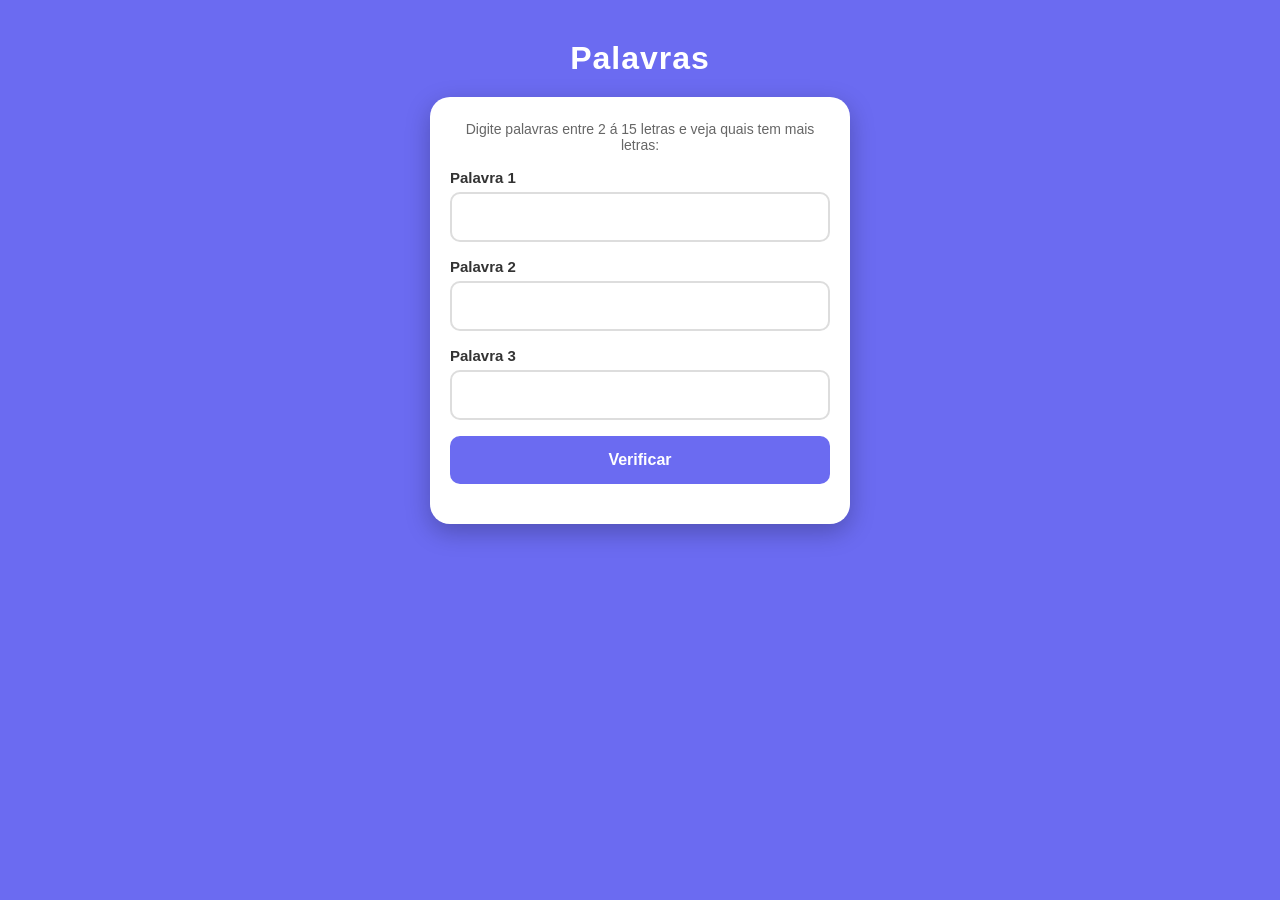
<file: exercicios pessoais/lista/index.html>
<!DOCTYPE html>
<html lang="pt-br">
<head>
    <meta charset="UTF-8">
    <meta name="viewport" content="width=device-width, initial-scale=1.0">
    <title>Lista</title>
    <link rel="stylesheet" href="style.css">
</head>
<body>
    <header>
        <h1>Palavras</h1>
    </header>
    <section>
        <p class="instrucao">Digite palavras entre 2 á 15 letras e veja quais tem mais letras:</p>

        <div class="input-group">
            <label for="ipal1">Palavra 1</label>
            <input type="text" name="pal1" id="ipal1">
        </div>
        <div class="input-group">
            <label for="ipal2">Palavra 2</label>
            <input type="text" name="pal2" id="ipal2">
        </div>
        <div class="input-group">
            <label for="ipal3">Palavra 3</label>
            <input type="text" name="pal3" id="ipal3">
        </div>

        <button onclick="verificar()">Verificar</button>

        <div id="resultado"></div>
    </section>

    <script src="lista.js"></script>
</body>
</html>
</file>
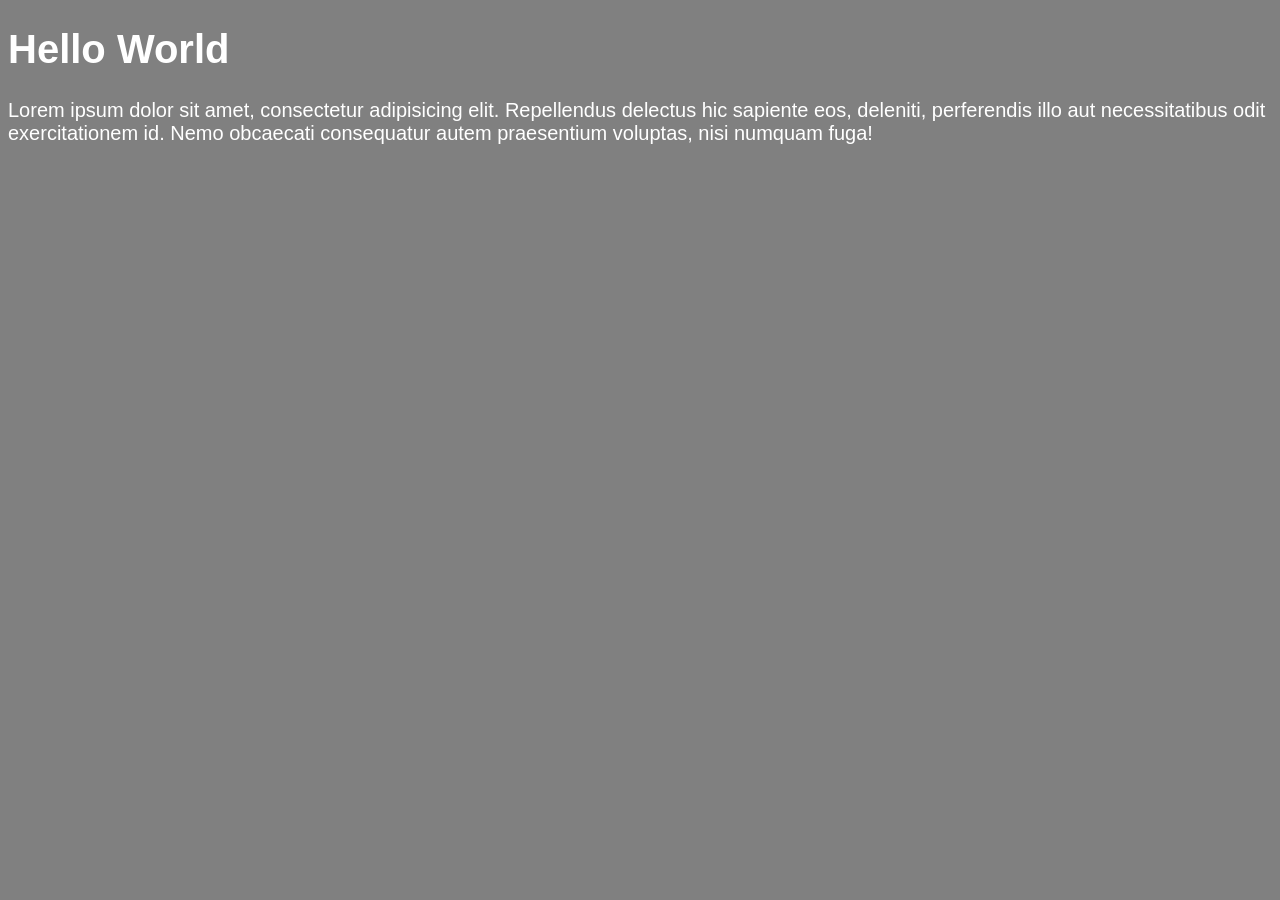
<file: aula04/ex001.html>
<!DOCTYPE html>
<html lang="pt-br">
<head>
    <meta charset="UTF-8">
    <meta name="viewport" content="width=device-width, initial-scale=1.0">
    <title>Primeiro Script</title>

    <style>
        body {
            background-color: gray;
            color: white;
            font-family: Arial, Helvetica, sans-serif;
            font-size: 20px;
        }

        h1:hover {
            color: rgb(63, 63, 63);
            background-color: white;
            border-radius: 15px;
            width: 230px;
            transition-duration: .6s;
        }

    </style>
</head>
<body>
    <h1>Hello World</h1>
    <p>Lorem ipsum dolor sit amet, consectetur adipisicing elit. Repellendus delectus hic sapiente eos, deleniti, perferendis illo aut necessitatibus odit exercitationem id. Nemo obcaecati consequatur autem praesentium voluptas, nisi numquam fuga!</p>

    <script>
        alert('Primeiro script') //Mensagem
        confirm('Você gosta de JS?') // confirmar
        prompt('Qual seu nome?') //Caixa de texto
    </script>
</body>
</html>
</file>
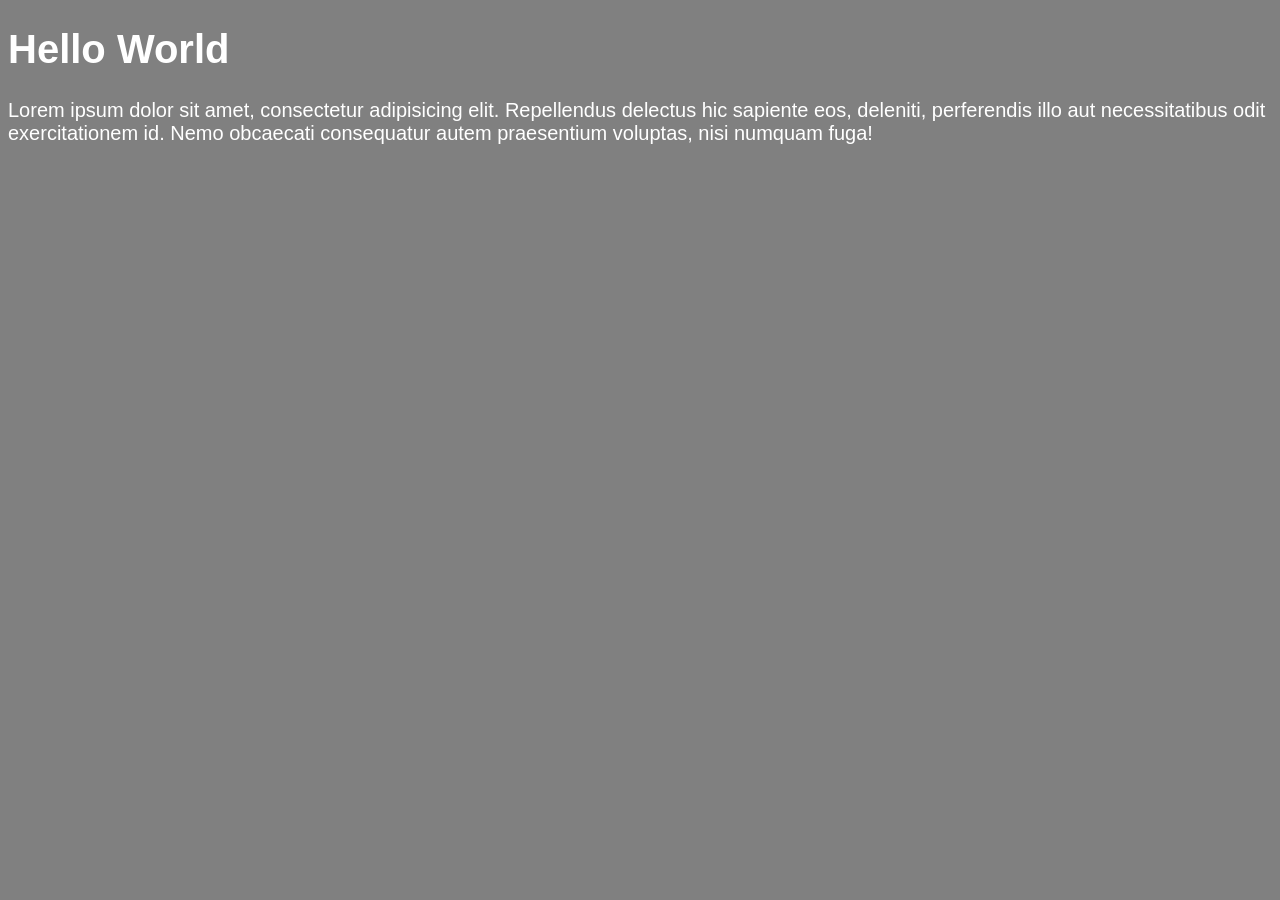
<file: aula06/ex002.html>
<!DOCTYPE html>
<html lang="pt-br">
<head>
    <meta charset="UTF-8">
    <meta name="viewport" content="width=device-width, initial-scale=1.0">
    <title>Primeiro Script</title>

    <style>
        body {
            background-color: gray;
            color: white;
            font-family: Arial, Helvetica, sans-serif;
            font-size: 20px;
        }

        h1:hover {
            color: rgb(63, 63, 63);
            background-color: white;
            border-radius: 15px;
            width: 230px;
            transition-duration: .6s;
        }

    </style>
</head>
<body>
    <h1>Hello World</h1>
    <p>Lorem ipsum dolor sit amet, consectetur adipisicing elit. Repellendus delectus hic sapiente eos, deleniti, perferendis illo aut necessitatibus odit exercitationem id. Nemo obcaecati consequatur autem praesentium voluptas, nisi numquam fuga!</p>

    <script>
        var nome = prompt('Qual seu nome?')
        alert('É um grande prazer em ter você acessando nosso site, ' + nome + '!') // Concatenaçao
    </script>
</body>
</html>
</file>
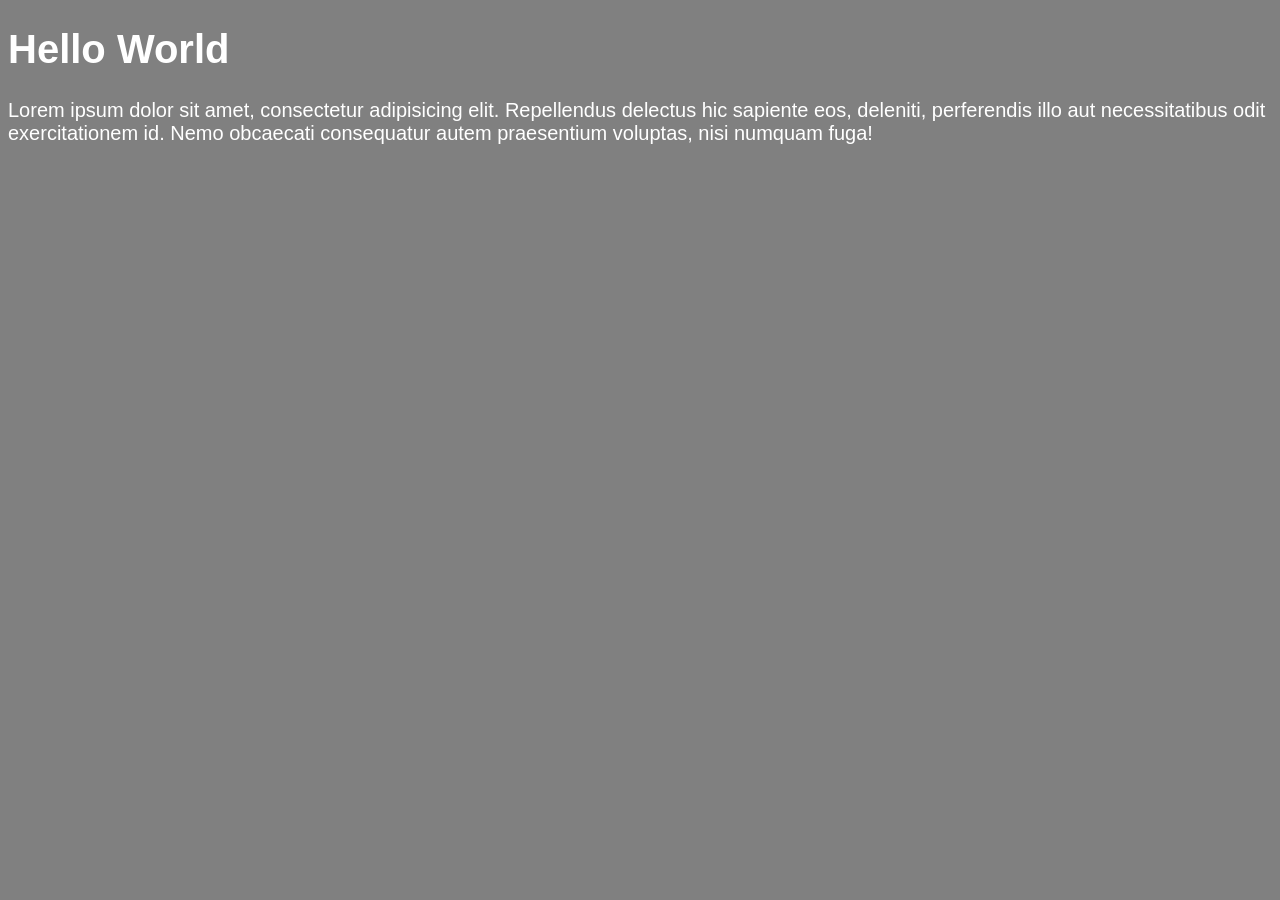
<file: aula06/ex003.html>
<!DOCTYPE html>
<html lang="pt-br">
<head>
    <meta charset="UTF-8">
    <meta name="viewport" content="width=device-width, initial-scale=1.0">
    <title>Primeiro Script</title>

    <style>
        body {
            background-color: gray;
            color: white;
            font-family: Arial, Helvetica, sans-serif;
            font-size: 20px;
        }

        h1:hover {
            color: rgb(63, 63, 63);
            background-color: white;
            border-radius: 15px;
            width: 230px;
            transition-duration: .6s;
        }

    </style>
</head>
<body>
    <h1>Hello World</h1>
    <p>Lorem ipsum dolor sit amet, consectetur adipisicing elit. Repellendus delectus hic sapiente eos, deleniti, perferendis illo aut necessitatibus odit exercitationem id. Nemo obcaecati consequatur autem praesentium voluptas, nisi numquam fuga!</p>

    <script>
        var n1 = Number(prompt('Digite um número: '))
        var n2 = Number(prompt('Digite outro número: '))
        var soma = n1 + n2
        alert(`A soma de ${n1} + ${n2} é igual à ${soma} `) 
    </script>
</body>
</html>
</file>
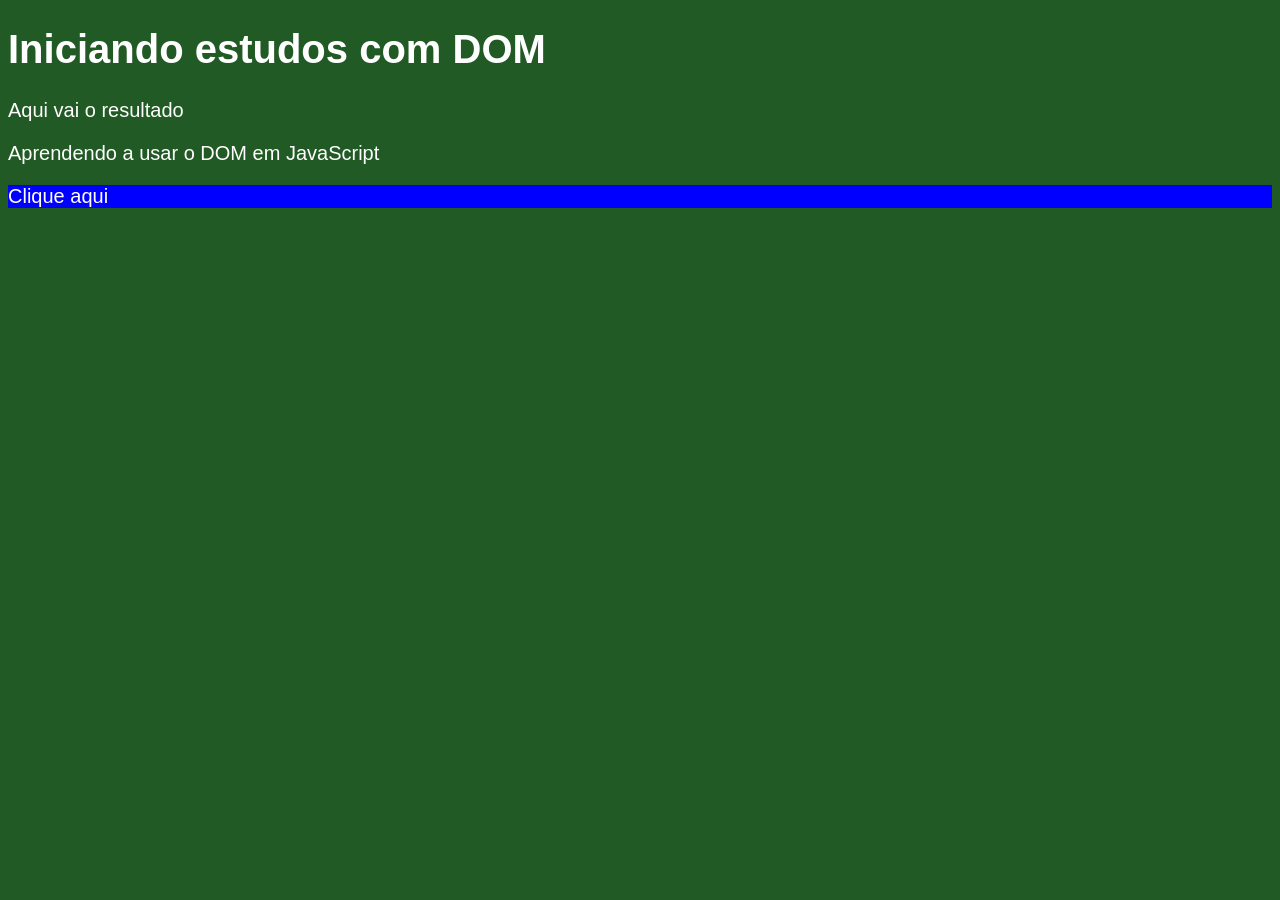
<file: aula09/ex005.html>
<!DOCTYPE html>
<html lang="pt-br">
<head>
    <meta charset="UTF-8">
    <meta name="viewport" content="width=device-width, initial-scale=1.0">
    <title>Primeiros passos com DOM</title>
    <style>
        body {
            background-color: rgb(33, 90, 36);
            color: white;
            font: normal 20px Arial;
            
        }
    </style>
</head>
<body>
    <h1>Iniciando estudos com DOM</h1>

    <p>Aqui vai o resultado</p>

    <p>Aprendendo a usar o DOM em JavaScript</p>

    <div class="mensagem">Clique aqui</div>

    <script>
        var corpo = document.body
        /*var p1 = document.getElementsByTagName('p')[1]
        var d = document.getElementById('msg')
        d.style.background = 'blue'
        d.innerText = 'Estou aguardando*/
        var d = document.querySelector('div.mensagem')
        d.style.background = 'blue'
    </script>
</body>
</html>
</file>
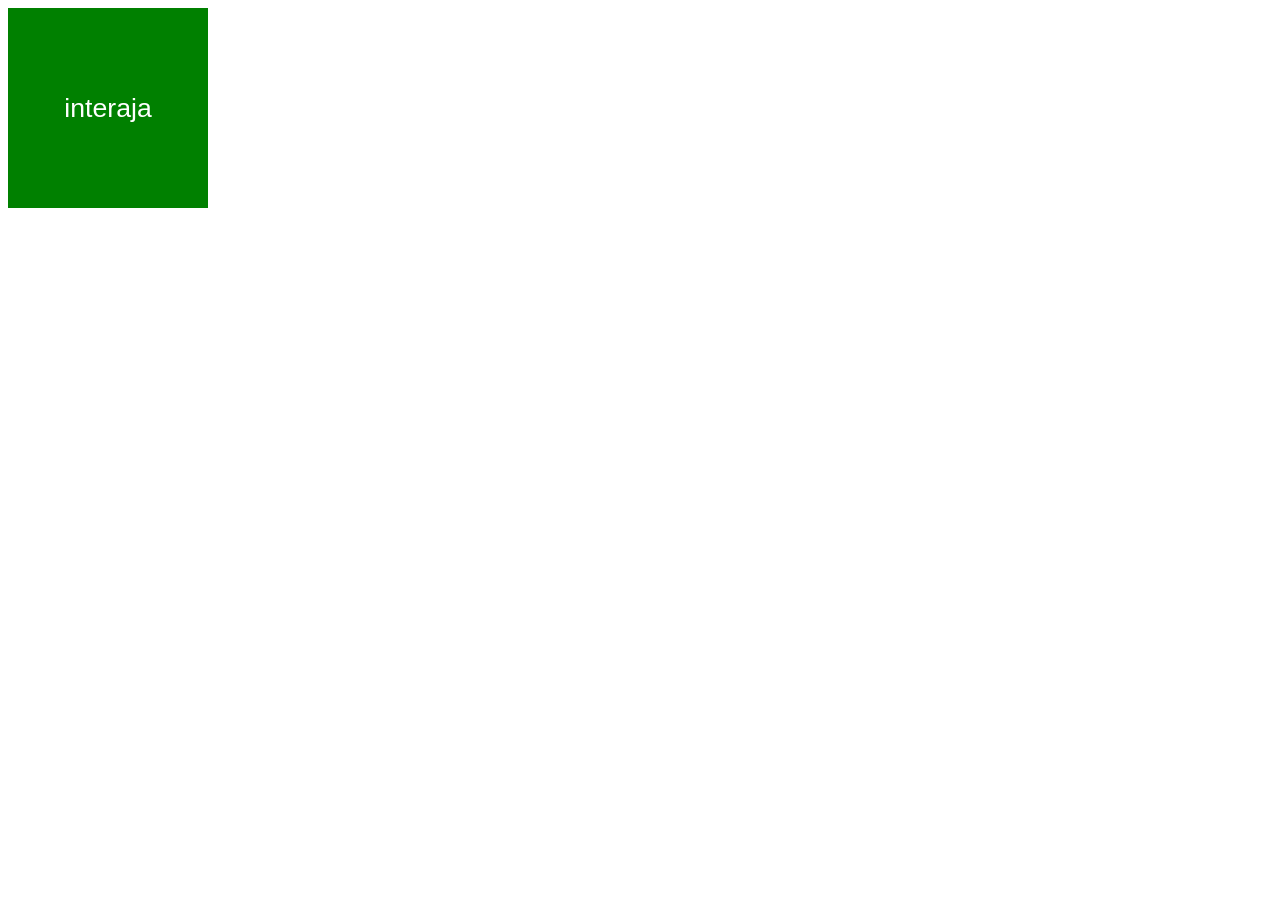
<file: aula10/ex006.html>
<!DOCTYPE html>
<html lang="pt-br">
<head>
    <meta charset="UTF-8">
    <meta name="viewport" content="width=device-width, initial-scale=1.0">
    <title>Eventos DOM</title>
    <style>
        div#area {
            font: normal 20pt arial;
            background-color: green;
            color: white;
            width: 200px;
            height: 200px;
            line-height: 200px;
            text-align: center;
        }
    </style>
</head>
<body>
    <div id="area">
        interaja
    </div>

    <script>
        var area  = document.getElementById('area')

        area.addEventListener('click', clicar)
        area.addEventListener('mouseenter', entrar)
        area.addEventListener('mouseout', sair)

        function clicar() {
            var area = document.getElementById('area')
            area.innerText = 'Clicou!'
            area.style.background = 'purple'
        }

        function entrar() {
            area.innerText = 'Entrou!'
        }

        function sair() {
            area.innerText = 'Saiu!'
            area.style.background = 'green'
        }
    </script>
</body>
</html>
</file>
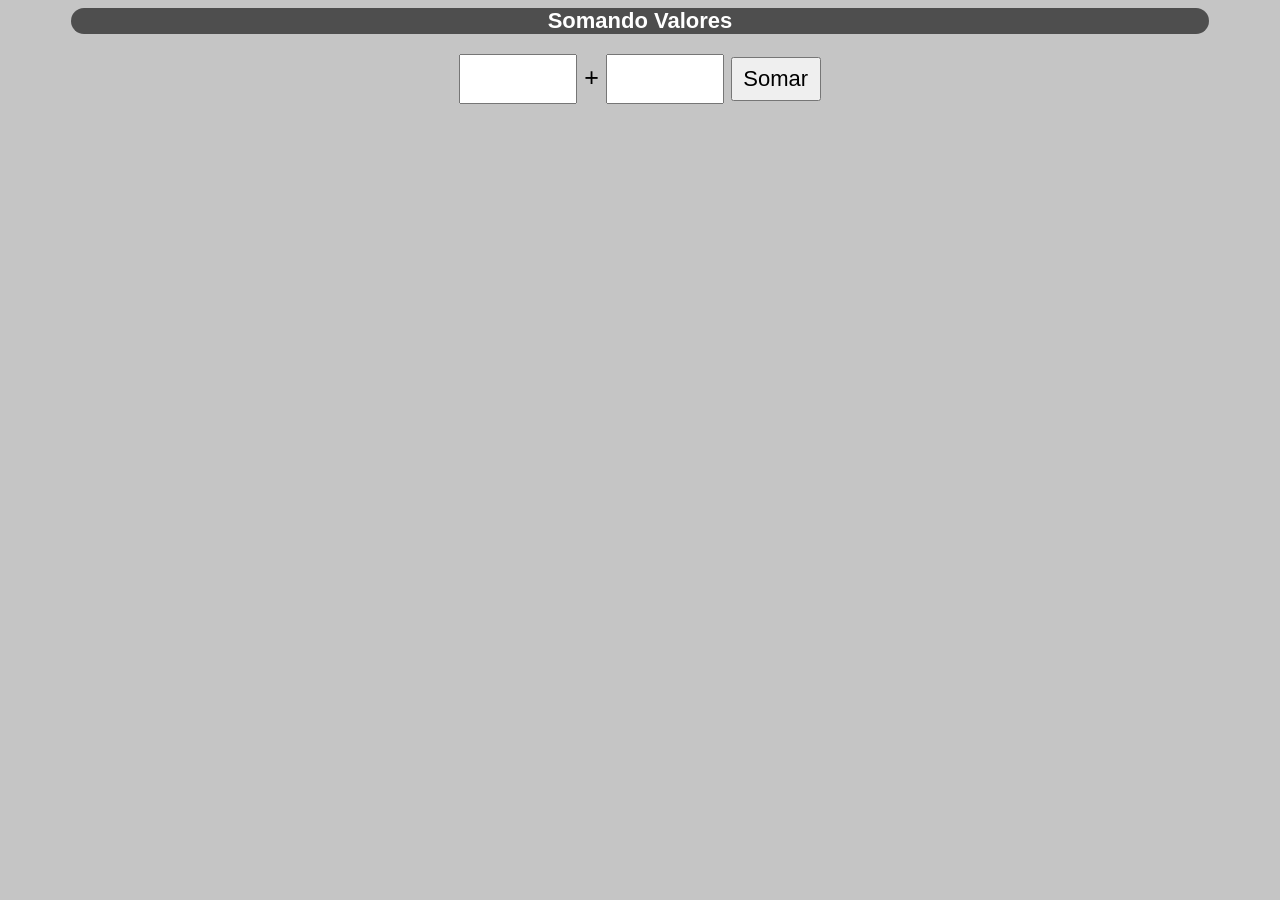
<file: aula10/ex007.html>
<!DOCTYPE html>
<html lang="pt-br">
<head>
    <meta charset="UTF-8">
    <meta name="viewport" content="width=device-width, initial-scale=1.0">
    <title>Somando</title>
    <style>
        body {
            font: normal 25px arial;
            background-color: rgb(197, 197, 197);
            text-align: center;
        }

        h1 {
            width: 90%;
            margin: auto;
            border-radius: 25px;
            font-size: 22px;
            text-align: center;
            background-color: rgb(78, 78, 78);
            color: white;
            
        }

        input[type="number"]{
            height: 44px;
            width: 110px;
            margin-top: 20px;
            font-size: 22px;
            text-align: center;
        }

        input[type="button"] {
            font-size: 22px;
            margin: auto;
            margin-top: 10px;
            text-align: center;
            height: 44px;
            width: 90px;
        }

        input[type="button"]:hover {
            background-color: dimgray;
            color: white;
        }

        div {
            display: none;
            font-size: 26px;
            background-color: black;
            width: 130px;
            border-radius: 20px;
            margin: auto;
            color: white;
        }
        

    </style>
</head>
<body>
    <h1>Somando Valores</h1>
    <input type="number" name="txtn1" id="txtn1" > + 
    <input type="number" name="txtn2" id="txtn2">
    <input type="button" value="Somar" onclick="somar()"> <br>
    <br> <div id="resultado">Resultado</div>

    <script>
        function somar() {
            var tn1 = document.getElementById('txtn1')

            var tn2 = document.querySelector('input#txtn2')

            var res = document.querySelector('#resultado')
            
            var n1 = Number(tn1.value)

            var n2 = Number(tn2.value)

            var soma = n1 + n2

            resultado.style.display = 'block'
            resultado.innerText = soma
        }
    </script>
</body>
</html>
</file>
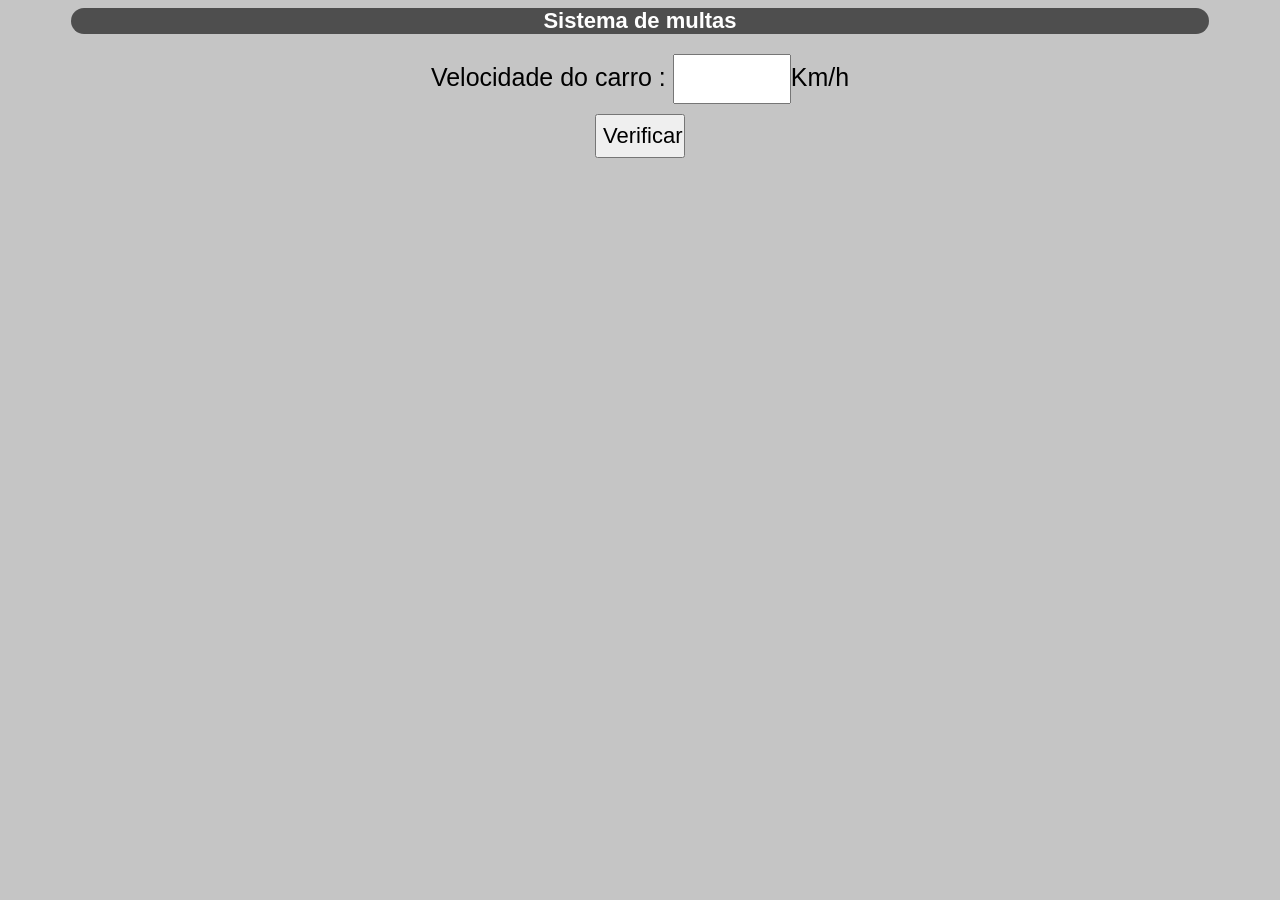
<file: aula11/ex010.html>
<!DOCTYPE html>
<html lang="pt-br">
<head>
    <meta charset="UTF-8">
    <meta name="viewport" content="width=device-width, initial-scale=1.0">
    <title>DETRAN</title>
    <style>
        body {
            font: normal 25px arial;
            background-color: rgb(197, 197, 197);
            text-align: center;
        }

        h1 {
            width: 90%;
            margin: auto;
            border-radius: 25px;
            font-size: 22px;
            text-align: center;
            background-color: rgb(78, 78, 78);
            color: white;
            
        }

        input[type="number"]{
            height: 44px;
            width: 110px;
            margin-top: 20px;
            font-size: 22px;
            text-align: center;
        }

        input[type="button"] {
            display: block;
            font-size: 22px;
            margin: 10px auto 0 auto;
            text-align: center;
            height: 44px;
            width: 90px;
        }

        input[type="button"]:hover {
            background-color: dimgray;
            color: white;
        }

        div {
            font-size: 26px;
            background-color: black;
            width: 90%;
            border-radius: 20px;
            margin: auto;
            color: white;
        }
    </style>
</head>
<body>
    <h1>Sistema de multas</h1>
    Velocidade do carro : <input type="number" name="velocidade" id="ivelocidade">Km/h
    <input type="button" value="Verificar" onclick="calcular()">
    <div id="res"></div>

    <script>
        
        function calcular() {
            var txtvelocidade = document.getElementById('ivelocidade')
            var resultado = document.querySelector('div#res')
            var velocidade = Number(txtvelocidade.value)
            resultado.innerHTML = `<p>Sua velocidade atual é de ${velocidade}KM/h</p>`

            if (velocidade > 50) {
               resultado.innerHTML += `Você ultrapassou o limite de velocidade permitido, você será MULTADO!`
            }
            
        }
    </script>
</body>
</html>
</file>
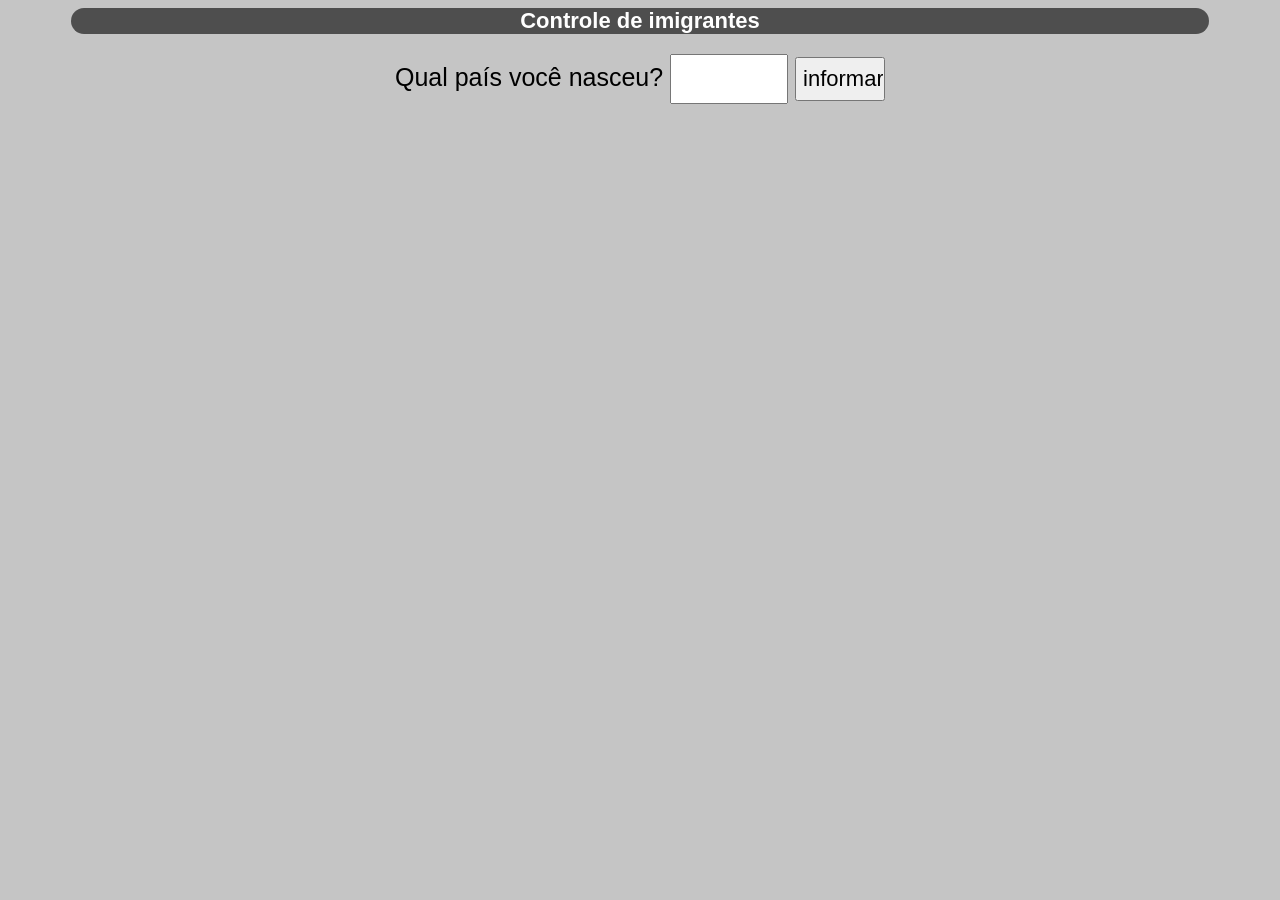
<file: aula11/ex011.html>
<!DOCTYPE html>
<html lang="pt-br">
<head>
    <meta charset="UTF-8">
    <meta name="viewport" content="width=device-width, initial-scale=1.0">
    <title>Países</title>
    <style>
         body {
            font: normal 25px arial;
            background-color: rgb(197, 197, 197);
            text-align: center;
        }

        h1 {
            width: 90%;
            margin: auto;
            border-radius: 25px;
            font-size: 22px;
            text-align: center;
            background-color: rgb(78, 78, 78);
            color: white;
            
        }

        input[type="text"]{
            height: 44px;
            width: 110px;
            margin-top: 20px;
            font-size: 22px;
            text-align: center;
        }

        input[type="button"] {
            font-size: 22px;
            margin: auto;
            margin-top: 10px;
            text-align: center;
            height: 44px;
            width: 90px;
        }

        input[type="button"]:hover {
            background-color: dimgray;
            text-align: center;
            color: white;
        }

        div {
            font-size: 26px;
            background-color: black;
            width: 90%;
            border-radius: 20px;
            margin: auto;
            color: white;
        }
    </style>
</head>
<body>
    <h1>Controle de imigrantes</h1>
    Qual país você nasceu? <input type="text" name="pais" id="ipais">
    <input type="button" value="informar" onclick="clicar()">
    <div id="origem"></div>

    <script>
        function clicar() {
            var pais = document.getElementById('ipais')
            var origem = document.getElementById('origem')
            var nascimento = String(pais.value)
            origem.innerHTML = `<p>Você nasceu no(a) ${nascimento}</p>`

            if (nascimento.toLowerCase() == 'brasil') {
                origem.innerHTML+= `<p>Você é Brasileiro!</p>`
            } else {
                origem.innerHTML+= `<p>Você é estrangeiro!</p>`
            }
        }
    </script>
</body>
</html>
</file>
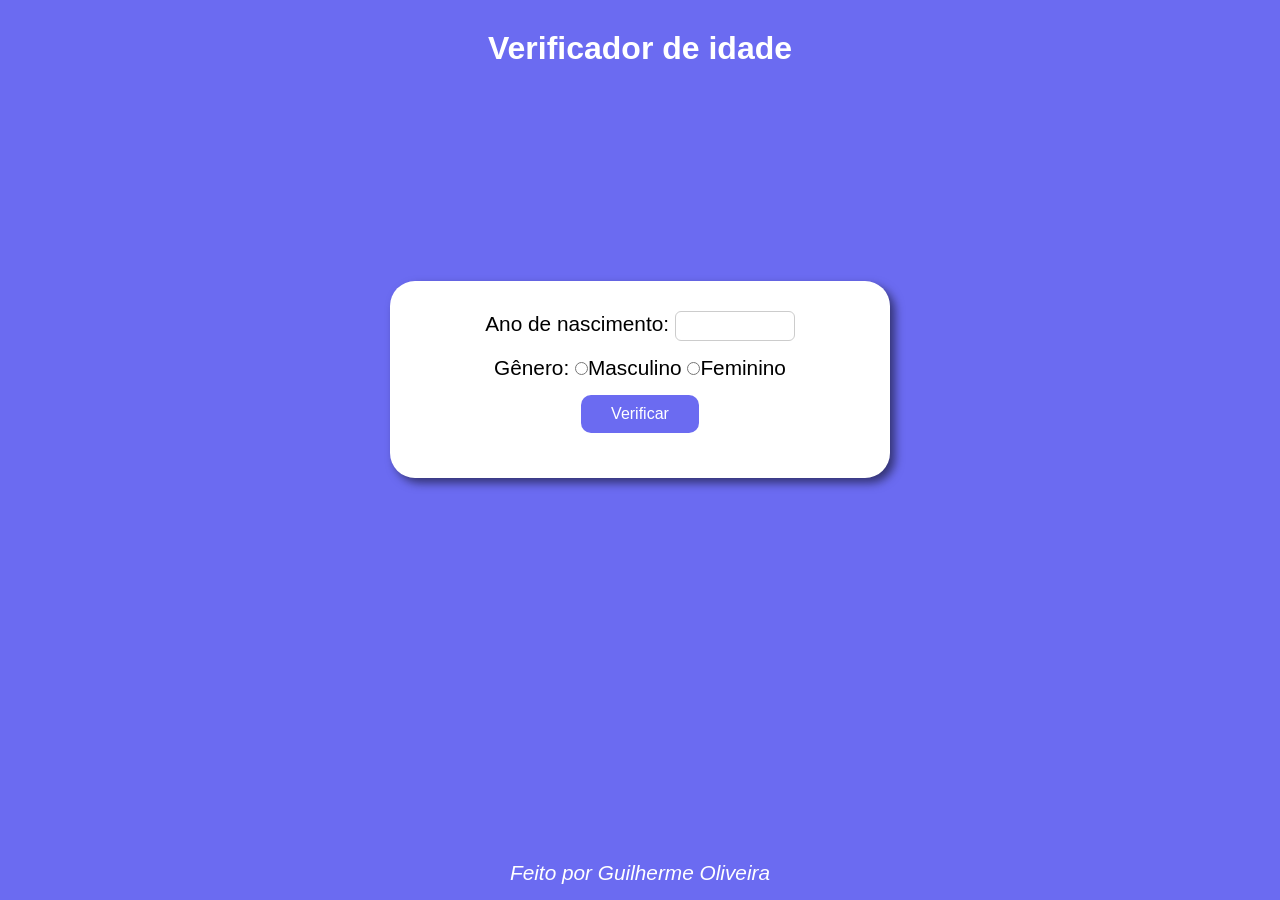
<file: aula12ex/ex015/modelo.html>
<!DOCTYPE html>
<html lang="pt-br">
<head>
    <meta charset="UTF-8">
    <meta name="viewport" content="width=device-width, initial-scale=1.0">
    
    <title>Verificador de idade</title>
    <link rel="stylesheet" href="style.css">
</head>
<body>
    <header>
        <h1>Verificador de idade</h1>
    </header>

    <section>
        <div>
            <p>
                Ano de nascimento:
                <label for="iano"><input type="number" name="ano" id="iano" min="0"></label>
            </p>

            <p>
                Gênero:
                <label for="masculino"><input type="radio" name="sexo" id="masculino">Masculino</label>
                <label for="feminino"><input type="radio" name="sexo" id="feminino">Feminino</label>
            </p>

            <p>
                <input type="button" value="Verificar" onclick="verificar()">
            </p>
        </div>

        <div id="resultado">
        </div>
    </section>

    <footer>Feito por Guilherme Oliveira</footer>

    <script src="script.js"></script>
</body>
</html>
</file>
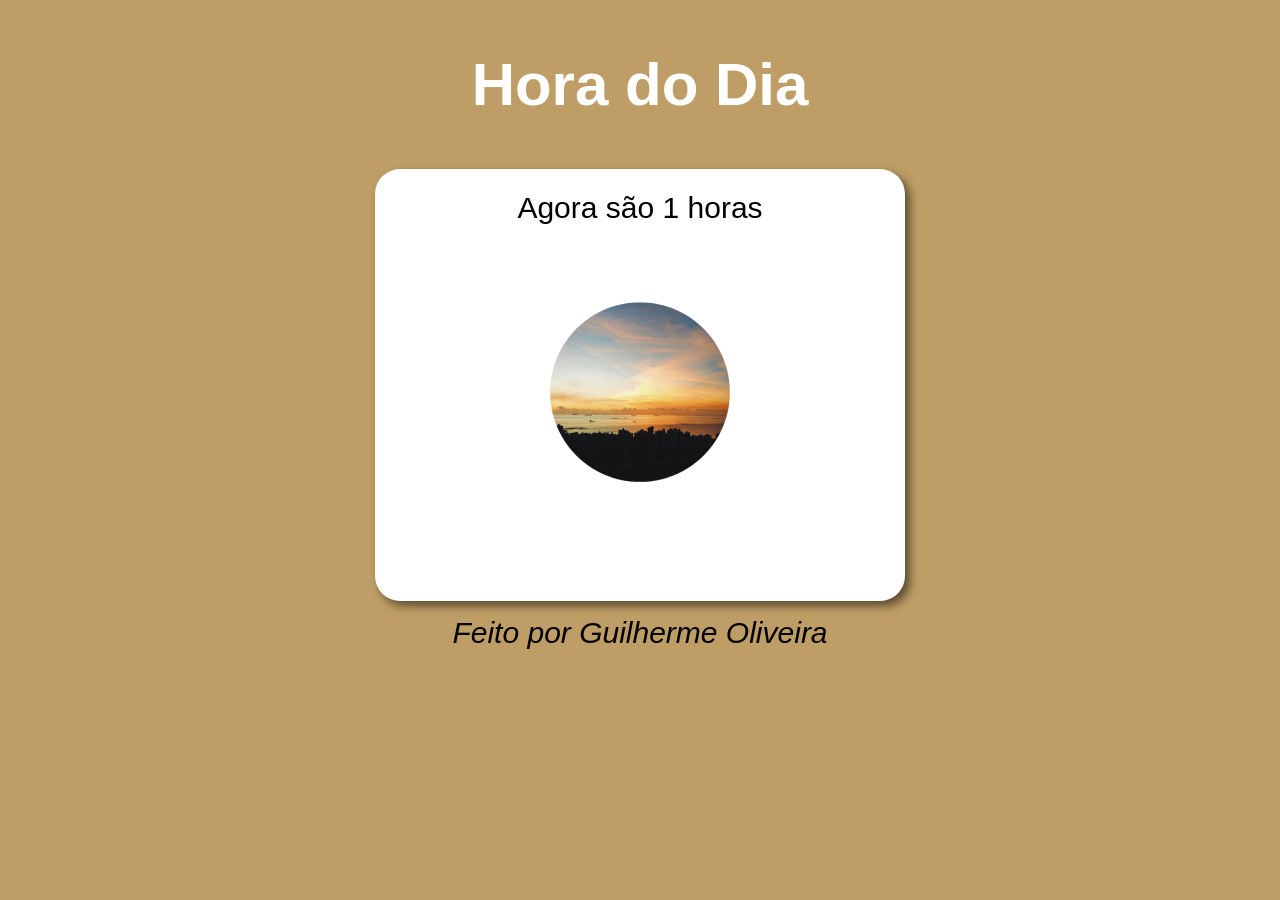
<file: aula12ex/modelo/modelo.html>
<!DOCTYPE html>
<html lang="pt-br">
<head>
    <meta charset="UTF-8">
    <meta name="viewport" content="width=\, initial-scale=1.0">
    <title>Modelo de exercicio</title>
    <link rel="stylesheet" href="style.css">
</head>
<body onload="carregar()">
    <header>
        <h1>Hora do Dia</h1>
    </header>

    <section>
        <div id="msg">
            Aqui vai a aparecer a Hora
        </div>

        <div  id="foto">
            <img src="imagens/manha.png" alt="manha" id="imagem">
        </div>
    </section>

    <footer>Feito por Guilherme Oliveira</footer>

    <script src="script.js"></script>
</body>
</html>
</file>
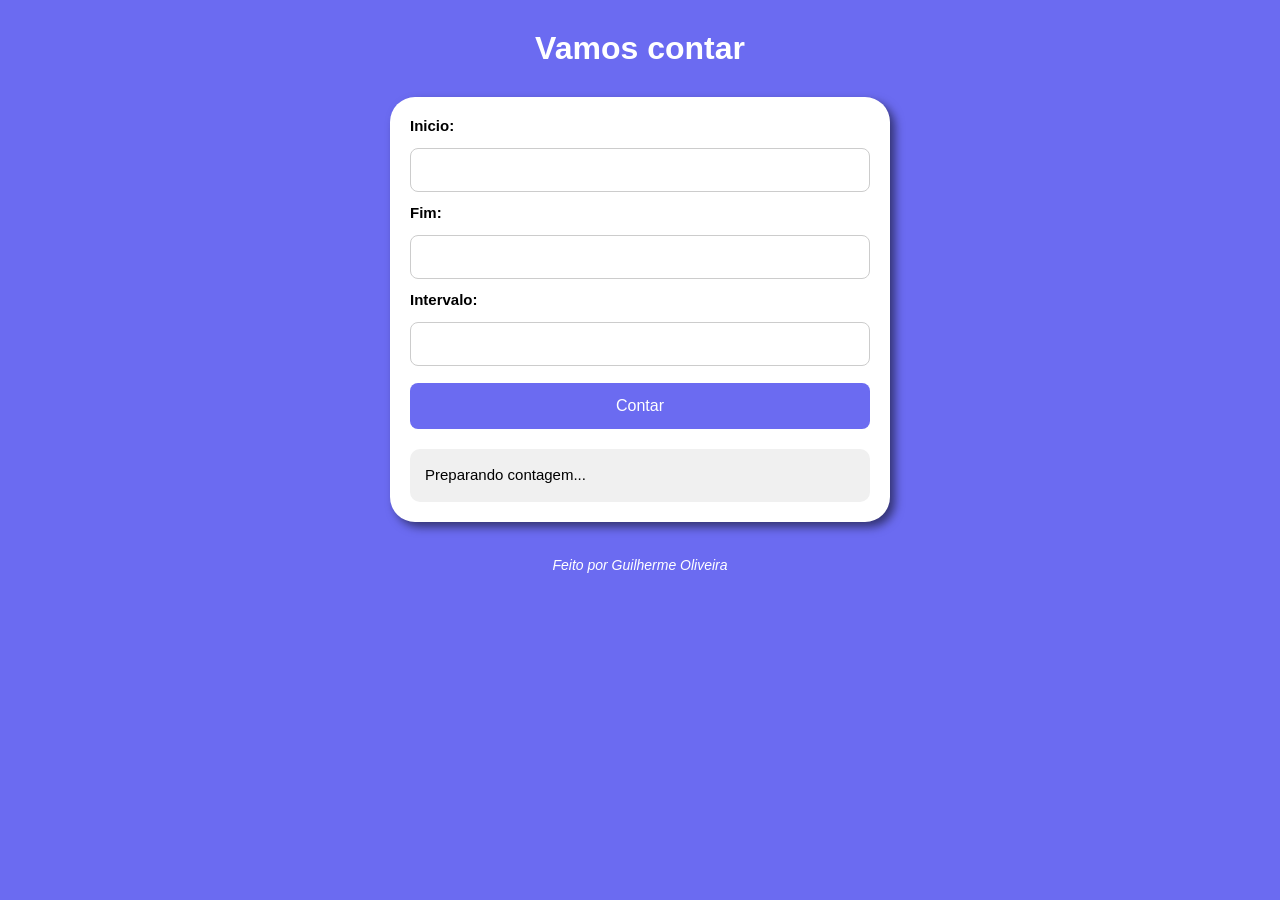
<file: aula14ex/ex016/modelo.html>
<!DOCTYPE html>
<html lang="pt-br">
<head>
    <meta charset="UTF-8">
    <meta name="viewport" content="width=device-width, initial-scale=1.0">
    <title>Modelo de exercicio</title>
    <link rel="stylesheet" href="style.css">
</head>
<body>
    <header>
        <h1>Vamos contar</h1>
    </header>

    <section>
        <div id="informacoes">
            <label for="iinicio">Inicio:</label>
            <input type="number" name="inicio" id="iinicio">

            <label for="ifim">Fim:</label>
            <input type="number" name="fim" id="ifim">

            <label for="ipassos">Intervalo:</label>
            <input type="number" name="passos" id="ipassos">

            <input type="button" value="Contar" onclick="contar()">
        </div>

        <div id="resultado">
            Preparando contagem...
        </div>
    </section>

    <footer>Feito por Guilherme Oliveira</footer>

    <script src="script.js"></script>
</body>
</html>
</file>
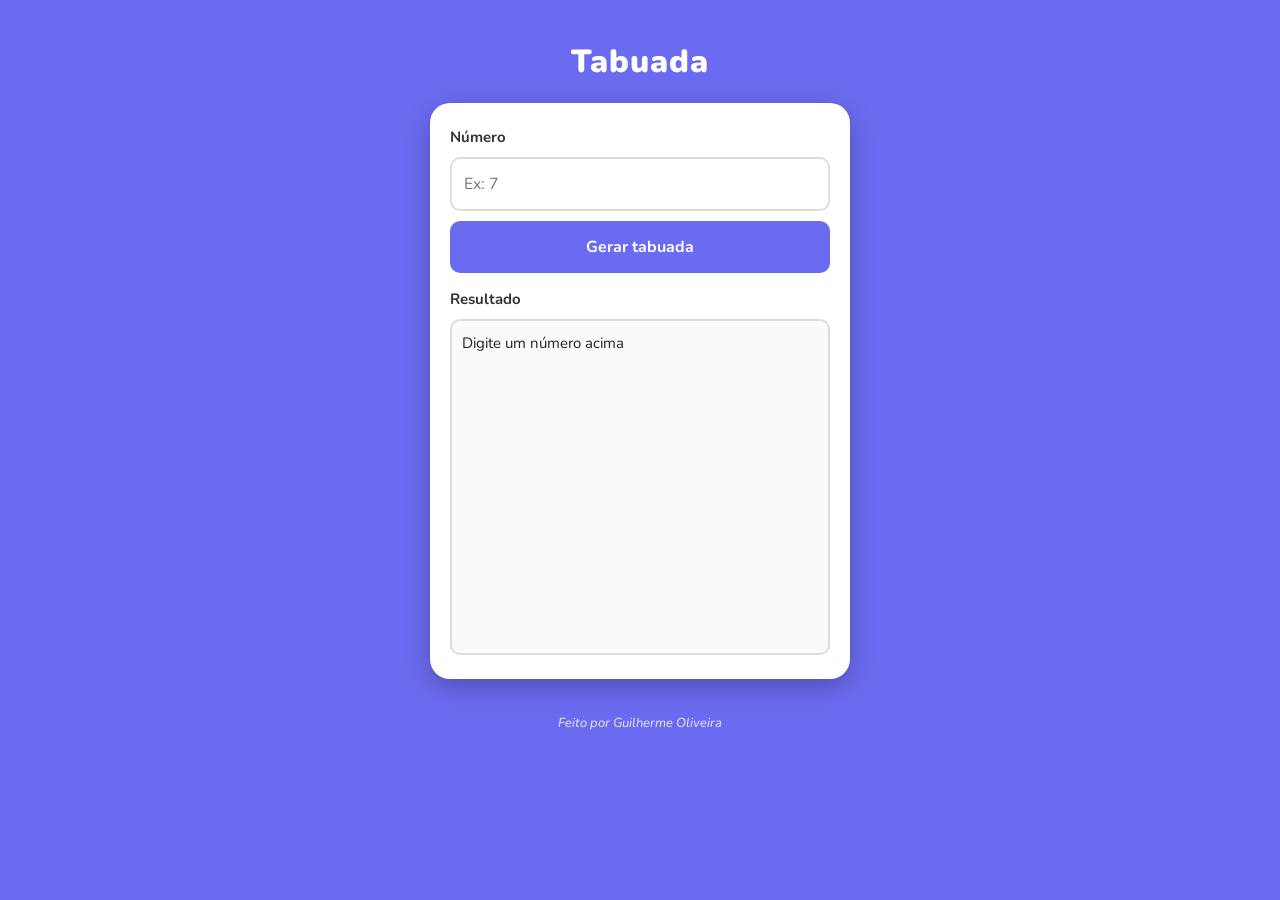
<file: aula14ex/ex017/modelo.html>
<!DOCTYPE html>
<html lang="pt-br">
<head>
    <meta charset="UTF-8">
    <meta name="viewport" content="width=device-width, initial-scale=1.0, maximum-scale=1.0, user-scalable=no">
    <link rel="stylesheet" href="style.css">
    <link rel="preconnect" href="https://fonts.googleapis.com">
    <link href="https://fonts.googleapis.com/css2?family=Nunito:wght@400;700;900&display=swap" rel="stylesheet">
    <title>Tábuada</title>
</head>
<body>
    <header>
        <h1>Tabuada</h1>
    </header>

    <section>
        <div class="input-group">
            <label for="inum">Número</label>
            <input type="number" name="num" id="inum" placeholder="Ex: 7">
            <button type="button" onclick="GerarTabuada()">Gerar tabuada</button>
        </div>

        <div class="input-group">
            <span class="select-label">Resultado</span>
            <select name="tab" id="itab" size="10">
                <option>Digite um número acima</option>
            </select>
        </div>
    </section>

    <footer>Feito por Guilherme Oliveira</footer>
</body>
</html>
</file>
<file: exercicios pessoais/lista/style.css>
@charset "UTF-8";
* {
    padding: 0;
    margin: 0;
    box-sizing: border-box;
}

body {
    background-color: rgb(107, 107, 241);
    font-family: 'Nunito', Arial, sans-serif;
    font-size: 16px;
    min-height: 100vh;
    padding-bottom: 30px;
}

header {
    color: white;
    text-align: center;
    padding: 40px 15px 20px;
}

header h1 {
    font-size: 2rem;
    font-weight: 900;
    letter-spacing: 1px;
}

section {
    background-color: white;
    width: 92%;
    max-width: 420px;
    border-radius: 20px;
    padding: 24px 20px;
    margin: 0 auto 20px auto;
    box-shadow: 0 8px 24px rgba(0, 0, 0, 0.25);
    display: flex;
    flex-direction: column;
    gap: 16px;
}

.instrucao {
    font-size: 14px;
    color: #666;
    text-align: center;
}

.input-group {
    display: flex;
    flex-direction: column;
    gap: 6px;
}

label {
    font-size: 15px;
    font-weight: 700;
    color: #333;
}

input[type="text"] {
    font-size: 16px;
    font-family: inherit;
    width: 100%;
    padding: 14px 12px;
    border: 2px solid #ddd;
    border-radius: 10px;
    outline: none;
    transition: border-color 0.2s;
}

input[type="text"]:focus {
    border-color: rgb(107, 107, 241);
}

button {
    font-size: 16px;
    font-family: inherit;
    font-weight: 700;
    width: 100%;
    padding: 15px;
    background-color: rgb(107, 107, 241);
    color: white;
    border: none;
    border-radius: 10px;
    cursor: pointer;
    transition: opacity 0.15s, transform 0.1s;
}

button:active {
    opacity: 0.85;
    transform: scale(0.98);
}

#resultado {
    display: flex;
    flex-direction: column;
    gap: 8px;
}

.palavra-ok {
    background-color: #e8f5e9;
    color: #2e7d32;
    padding: 10px 14px;
    border-radius: 10px;
    font-weight: 700;
    font-size: 15px;
}

.palavra-nao {
    background-color: #fdecea;
    color: #c62828;
    padding: 10px 14px;
    border-radius: 10px;
    font-weight: 700;
    font-size: 15px;
}
</file>
<file: aula12ex/ex015/style.css>
@charset "UTF-8";

* {
    padding: 0px;
    margin: 0px;
    box-sizing: border-box;
}

body {
    background-color: rgb(107, 107, 241);
    font: normal 1.2rem arial;
    min-height: 100vh;
    display: flex;
    flex-direction: column;
}

header {
    color: white;
    text-align: center;
    padding: 30px 15px;
}

section {
    background-color: white;
    text-align: center;
    width: 90%;
    max-width: 500px;
    border-radius: 25px;
    padding: 20px 15px;
    margin: auto;
    box-shadow: 5px 5px 10px rgba(0, 0, 0, 0.521);
}

section p {
    margin-bottom: 15px;
}

/* Input number */
#iano {
    font-size: 1rem;
    padding: 5px 8px;
    width: 120px;
    border: 1px solid #ccc;
    border-radius: 6px;
}

/* Botão verificar */
input[type="button"] {
    font-size: 1rem;
    padding: 10px 30px;
    background-color: rgb(107, 107, 241);
    color: white;
    border: none;
    border-radius: 10px;
    cursor: pointer;
}

input[type="button"]:hover {
    background-color: rgb(80, 80, 210);
}

/* Resultado */
#resultado {
    display: flex;
    flex-direction: column;
    align-items: center;
    gap: 10px;
    margin-top: 15px;
    font-size: 1.1rem;
}

#foto {
    display: block;
    margin: 10px auto 0;
    width: 150px;
    max-width: 100%;
}

footer {
    padding: 15px;
    text-align: center;
    font-style: italic;
    color: white;
    margin-top: auto;
}

/* Celular pequeno */
@media (max-width: 480px) {
    body {
        font-size: 1rem;
    }

    header {
        padding: 20px 10px;
    }

    header h1 {
        font-size: 1.4rem;
    }

    section {
        width: 95%;
        padding: 15px 10px;
    }

    #iano {
        width: 100px;
    }

    input[type="button"] {
        width: 100%;
        padding: 12px;
    }

    #foto {
        width: 120px;
    }
}

/* Notebook / Desktop */
@media (min-width: 768px) {
    body {
        font-size: 1.3rem;
    }

    header h1 {
        font-size: 2rem;
    }

    section {
        padding: 30px 25px;
    }

    #foto {
        width: 180px;
    }
}
</file>
<file: aula12ex/modelo/style.css>
@charset "UTF-8";

* {
    padding: 0px;
    margin: 0px;
}

body {
    background-color: rgb(107, 107, 241);
    font: normal 30px arial;
}

header {
    color: white;
    text-align: center;
    padding: 50px;
}

section {
    background-color: white;
    width: 500px;
    border-radius: 25px;
    padding: 15px;
    margin: auto;
    box-shadow: 5px  5px 10px rgba(0, 0, 0, 0.521);
}

div {
    text-align: center;
    padding: 7px;
}

footer {
    padding: 15px;
    text-align: center;
    font-style: italic;
}
</file>
<file: aula14ex/ex016/style.css>
@charset "UTF-8";

* {
    padding: 0;
    margin: 0;
    box-sizing: border-box;
}

body {
    background-color: rgb(107, 107, 241);
    font-family: Arial, sans-serif;
    font-size: 16px; /* era 18px — muito grande no mobile */
    min-height: 100vh;
    padding-bottom: 20px;
}

header {
    color: white;
    text-align: center;
    padding: 30px 15px;
}

section {
    background-color: white;
    width: 92%;
    max-width: 500px;
    border-radius: 25px;
    padding: 20px;
    margin: 0 auto 20px auto;
    box-shadow: 5px 5px 10px rgba(0, 0, 0, 0.521);
}

#informacoes {
    display: flex;
    flex-direction: column;
    gap: 12px;
}

label {
    font-size: 15px;
    font-weight: bold;
    margin-bottom: 2px;
    display: block;
}

input[type="number"] {
    font-size: 16px; /* mínimo 16px evita zoom automático no iOS */
    width: 100%;
    padding: 12px;
    border: 1px solid #ccc;
    border-radius: 8px;
    -webkit-appearance: none; /* remove estilo padrão iOS */
    appearance: none;
}

input[type="button"] {
    font-size: 16px;
    width: 100%;
    padding: 14px; /* área de toque maior */
    background-color: rgb(107, 107, 241);
    color: white;
    border: none;
    border-radius: 8px;
    cursor: pointer;
    margin-top: 5px;
    -webkit-tap-highlight-color: transparent; /* remove flash azul no Android */
    touch-action: manipulation; /* evita delay de 300ms no toque */
}

input[type="button"]:active {
    opacity: 0.8;
}

#resultado {
    margin-top: 20px;
    padding: 15px;
    background-color: #f0f0f0;
    border-radius: 10px;
    font-size: 15px;
    word-break: break-all;
    line-height: 1.5; /* espaçamento entre os números */
}

footer {
    padding: 15px;
    text-align: center;
    font-style: italic;
    color: white;
    font-size: 14px;
}
</file>
<file: aula14ex/ex017/style.css>
@charset "UTF-8";
        * {
            padding: 0;
            margin: 0;
            box-sizing: border-box;
        }

        body {
            background-color: rgb(107, 107, 241);
            font-family: 'Nunito', Arial, sans-serif;
            font-size: 16px;
            min-height: 100vh;
            padding-bottom: 30px;
        }

        header {
            color: white;
            text-align: center;
            padding: 40px 15px 20px;
        }

        header h1 {
            font-size: 2rem;
            font-weight: 900;
            letter-spacing: 1px;
        }

        section {
            background-color: white;
            width: 92%;
            max-width: 420px;
            border-radius: 20px;
            padding: 24px 20px;
            margin: 0 auto 20px auto;
            box-shadow: 0 8px 24px rgba(0, 0, 0, 0.25);
            display: flex;
            flex-direction: column;
            gap: 16px;
        }

        .input-group {
            display: flex;
            flex-direction: column;
            gap: 10px;
        }

        label {
            font-size: 15px;
            font-weight: 700;
            color: #333;
        }

        input[type="number"] {
            font-size: 16px; /* mínimo 16px — evita zoom automático no iOS */
            font-family: inherit;
            width: 100%;
            padding: 14px 12px;
            border: 2px solid #ddd;
            border-radius: 10px;
            outline: none;
            -webkit-appearance: none;
            appearance: none;
            transition: border-color 0.2s;
        }

        input[type="number"]:focus {
            border-color: rgb(107, 107, 241);
        }

        button{
            font-size: 16px;
            font-family: inherit;
            font-weight: 700;
            width: 100%;
            padding: 15px;
            background-color: rgb(107, 107, 241);
            color: white;
            border: none;
            border-radius: 10px;
            cursor: pointer;
            -webkit-tap-highlight-color: transparent;
            touch-action: manipulation;
            transition: opacity 0.15s, transform 0.1s;
        }

        input[type="button"]:active {
            opacity: 0.85;
            transform: scale(0.98);
        }

        .select-label {
            font-size: 15px;
            font-weight: 700;
            color: #333;
        }

        select {
            width: 100%; /* corrigido: era 65vw, ficava cortado no iPhone */
            font-size: 16px; /* mínimo 16px — evita zoom no iOS */
            font-family: inherit;
            font-weight: 700;
            padding: 6px 4px;
            border: 2px solid #ddd;
            border-radius: 10px;
            background: #fafafa;
            color: #222;
            outline: none;
            -webkit-appearance: none; /* remove seta padrão iOS */
            appearance: none;
        }

        select option {
            font-size: 15px;
            padding: 6px;
        }

        footer {
            padding: 15px;
            text-align: center;
            font-style: italic;
            color: rgba(255,255,255,0.85);
            font-size: 13px;
        }
</file>
